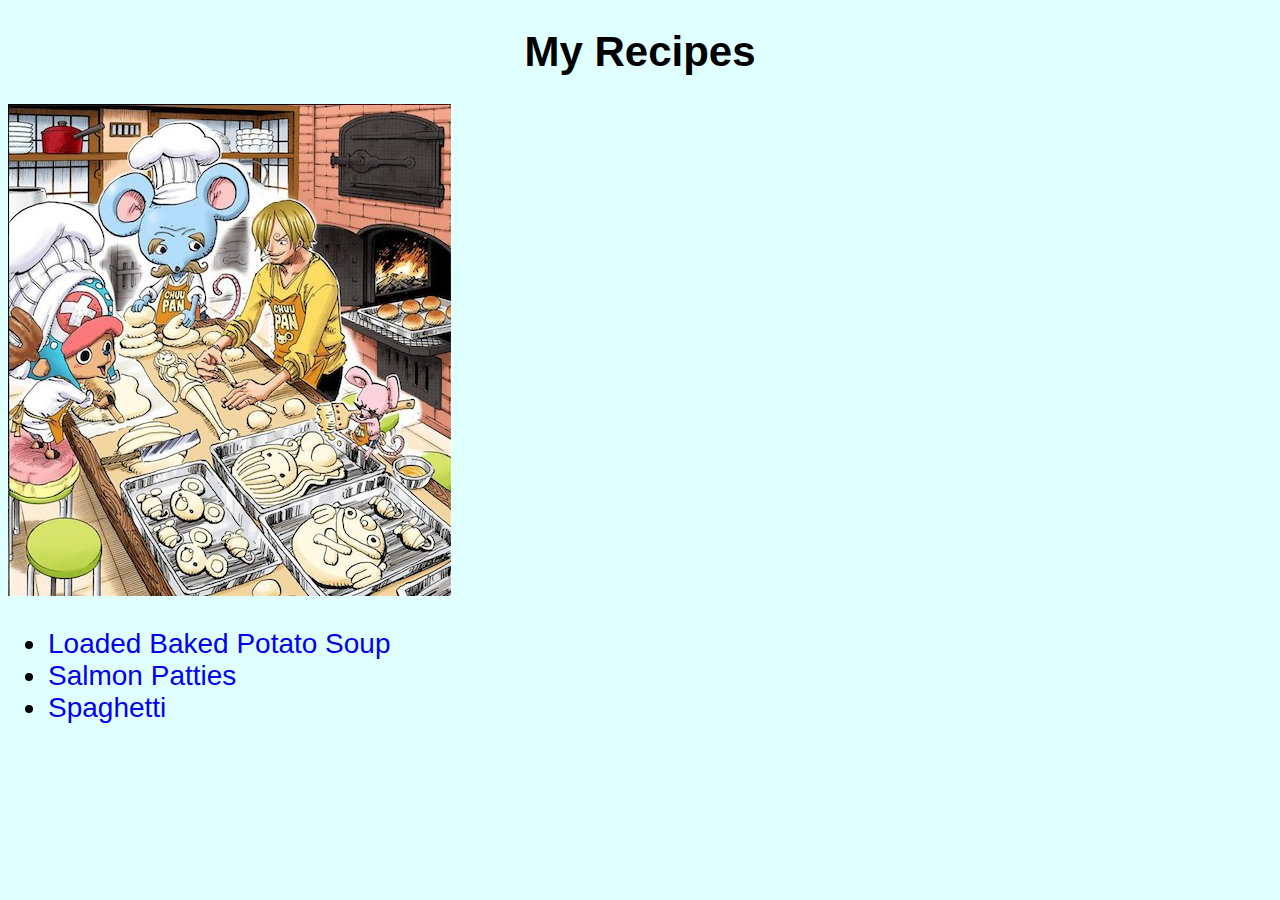
<file: index.html>
<!DOCTYPE html>
<html lang="en">
<head>
    <meta charset="UTF-8">
    <meta http-equiv="X-UA-Compatible" content="IE=edge">
    <meta name="viewport" content="width=device-width, initial-scale=1.0">
    <link rel="stylesheet" href="styles.css">
    <title>Recipes</title>
</head>
<body>
    <h1>My Recipes</h1>
    <img src="images/sanji.jpg" alt="">

    <ul>
        <li>
            <a href="recipes/soup.html">Loaded Baked Potato Soup</a>
        </li>
        <li>
            <a href="recipes/salmonpatties.html">Salmon Patties</a>
        </li>
        <li>
            <a href="recipes/spaghetti.html">Spaghetti</a>
        </li>
    </ul>
</body>
</html>
</file>
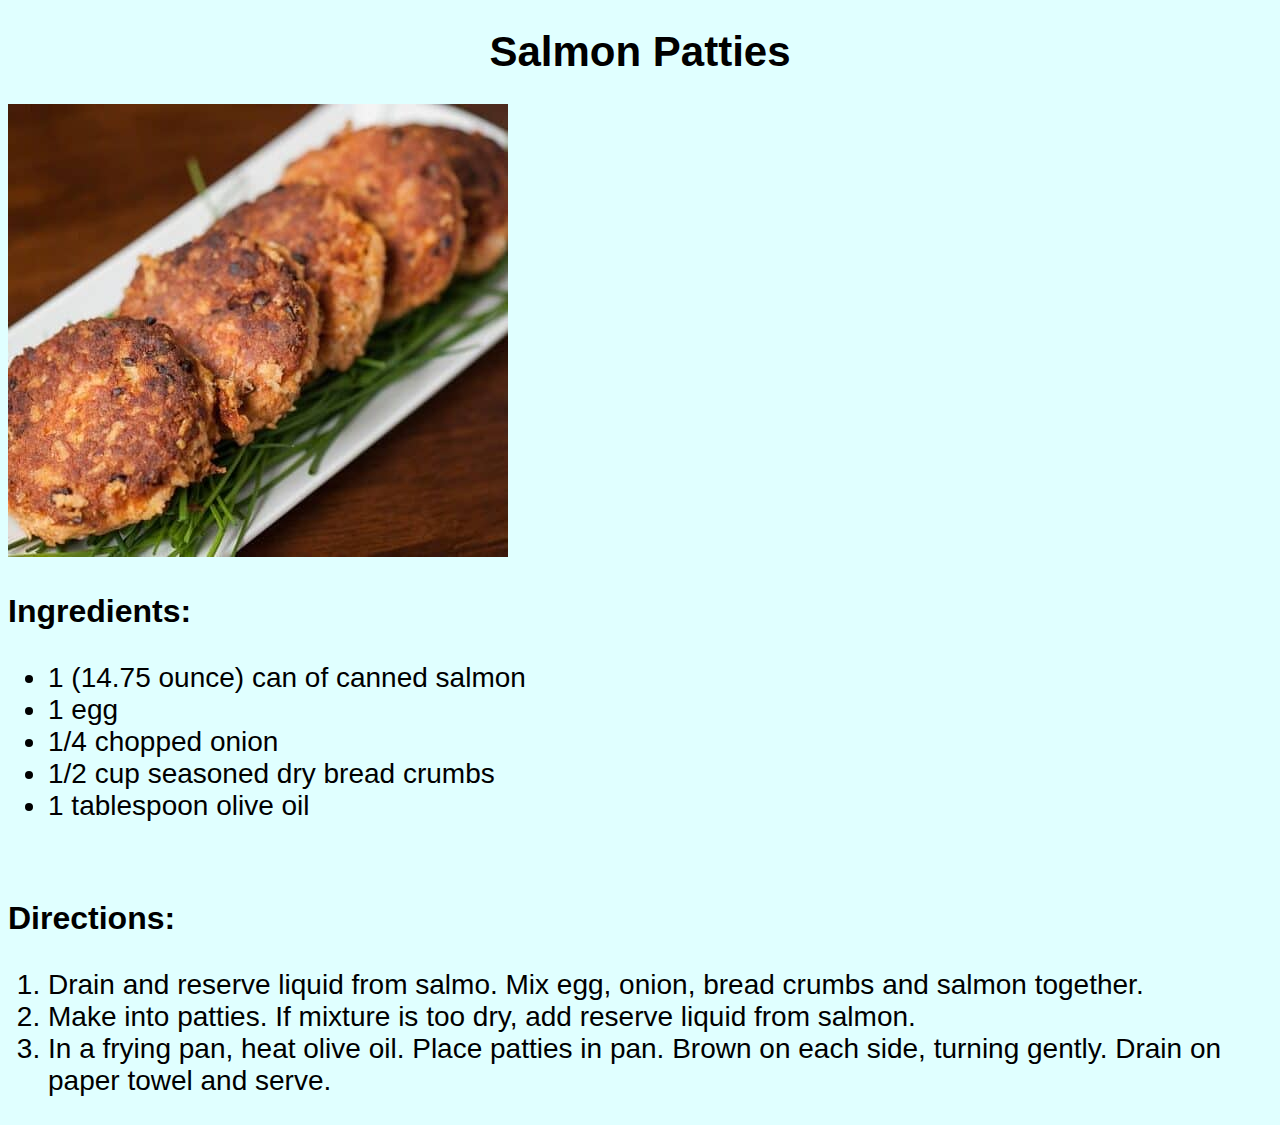
<file: recipes/salmonpatties.html>
<!DOCTYPE html>
<html lang="en">
<head>
    <meta charset="UTF-8">
    <meta http-equiv="X-UA-Compatible" content="IE=edge">
    <meta name="viewport" content="width=device-width, initial-scale=1.0">
    <link rel="stylesheet" href="../styles.css">
    <title>Salmon Patties</title>
</head>
<body>
    <h1>Salmon Patties</h1>
    <img src="../images/patties.jpg" alt="">
    <h3>Ingredients:</h3>
        <ul>
            <li>1 (14.75 ounce) can of canned salmon</li>
            <li>1 egg</li>
            <li>1/4 chopped onion</li>
            <li>1/2 cup seasoned dry bread crumbs</li>
            <li>1 tablespoon olive oil</li>
        </ul>
        <br>
        <h3>Directions:</h3>
        <ol>
            <li>Drain and reserve liquid from salmo. Mix egg, onion, bread crumbs and salmon together.</li>
            <li>Make into patties. If mixture is too dry, add reserve liquid from salmon.</li>
            <li>In a frying pan, heat olive oil. Place patties in pan. Brown on each side, turning gently. Drain on paper towel and serve.</li>
        </ol>
    
</body>
</html>
</file>
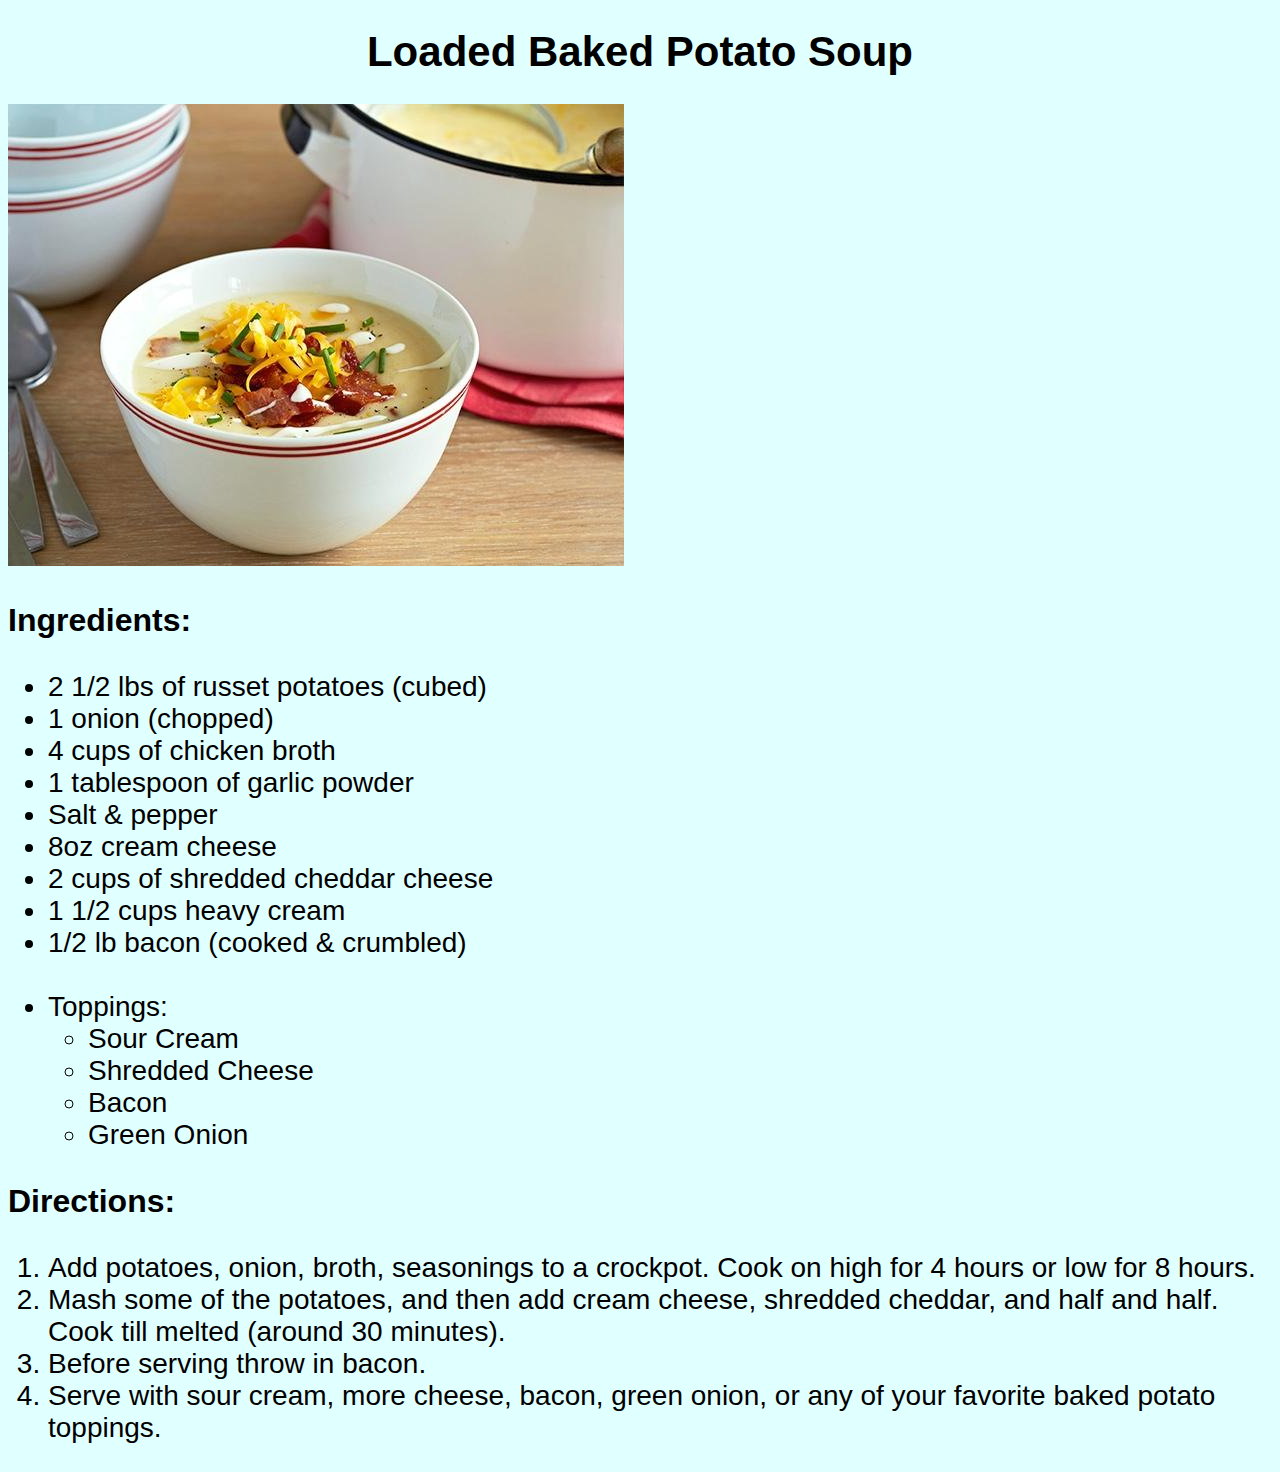
<file: recipes/soup.html>
<!DOCTYPE html>
<html lang="en">
<head>
    <meta charset="UTF-8">
    <meta http-equiv="X-UA-Compatible" content="IE=edge">
    <meta name="viewport" content="width=device-width, initial-scale=1.0">
    <link rel="stylesheet" href="../styles.css">
    <title>Loaded Baked Potato Soup</title>
</head>
<body>
    <h1>Loaded Baked Potato Soup</h1>
    <img src="../images/tater.jpeg" alt="">
    <h3>Ingredients:</h3>
        <ul>
            <li>2 1/2 lbs of russet potatoes (cubed)</li>
            <li>1 onion (chopped)</li>
            <li>4 cups of chicken broth</li>
            <li>1 tablespoon of garlic powder</li>
            <li>Salt & pepper</li>
            <li>8oz cream cheese</li>
            <li>2 cups of shredded cheddar cheese</li>
            <li>1 1/2 cups heavy cream</li>
            <li>1/2 lb bacon (cooked & crumbled)</li>
            <br>
            <li>Toppings:
                <ul>
                    <li>Sour Cream</li>
                    <li>Shredded Cheese</li>
                    <li>Bacon</li>
                    <li>Green Onion</li>
                </ul>
            </li>
        </ul>
    <h3>Directions:</h3>
        <ol>
            <li>Add potatoes, onion, broth, seasonings to a crockpot. Cook on high for 4 hours or low for 8 hours.</li>
            <li>Mash some of the potatoes, and then add cream cheese, shredded cheddar, and half and half. Cook till melted (around 30 minutes).</li>
            <li>Before serving throw in bacon.</li>
            <li>Serve with sour cream, more cheese, bacon, green onion, or any of your favorite baked potato toppings.</li>
        </ol>
</body>
</html>
</file>
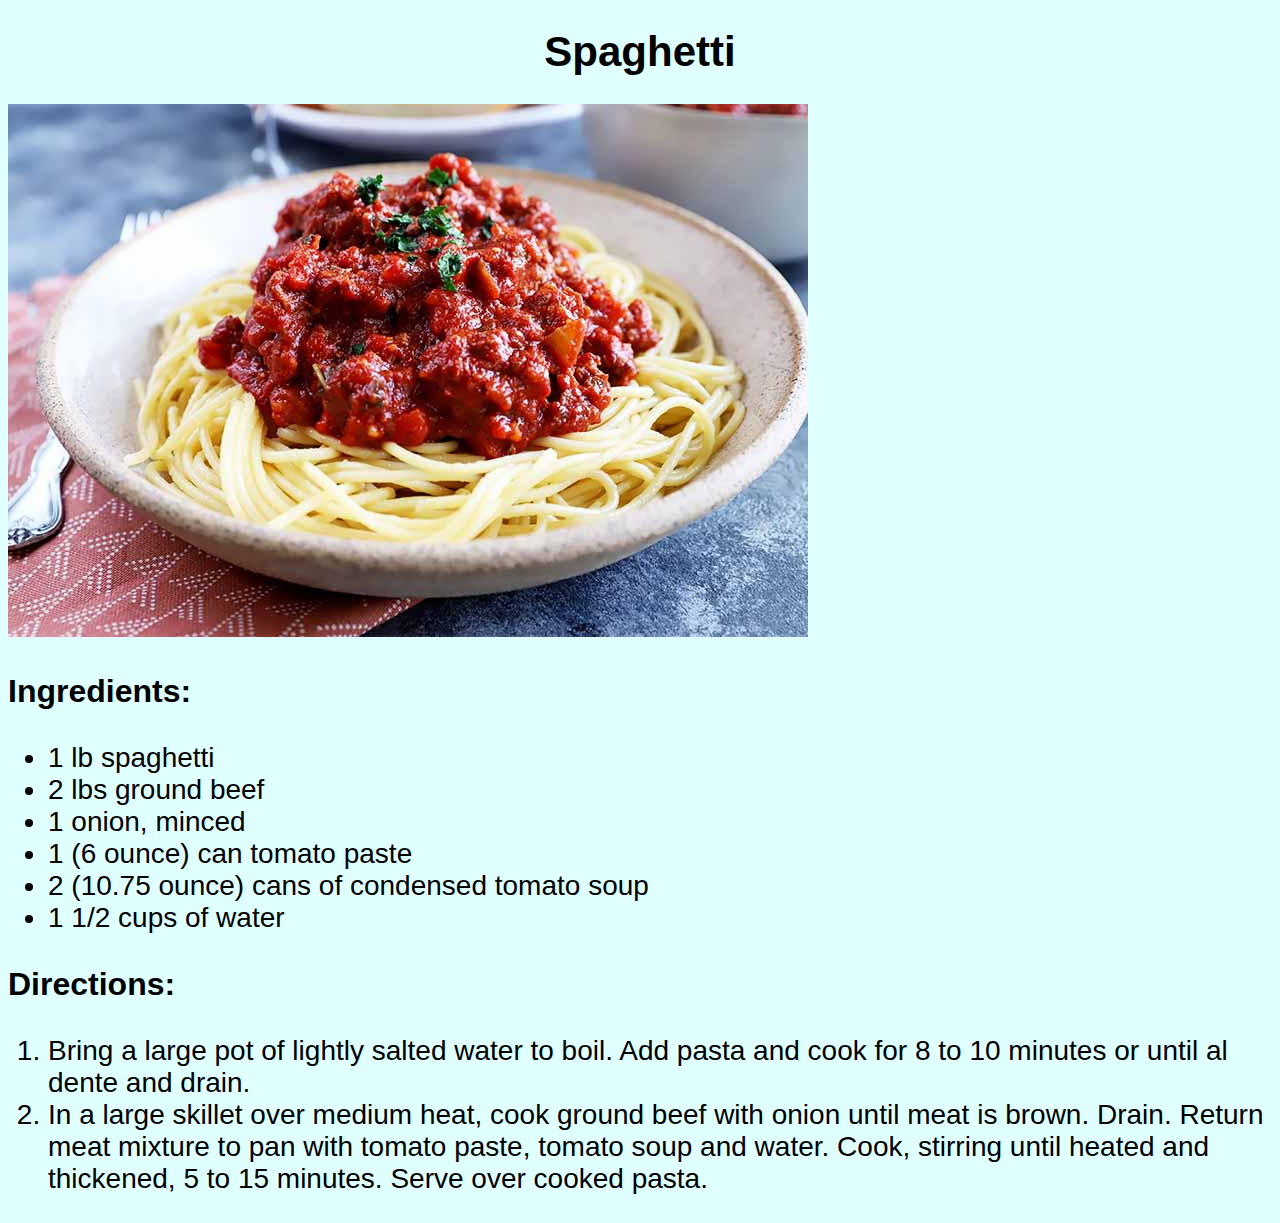
<file: recipes/spaghetti.html>
<!DOCTYPE html>
<html lang="en">
<head>
    <meta charset="UTF-8">
    <meta http-equiv="X-UA-Compatible" content="IE=edge">
    <meta name="viewport" content="width=device-width, initial-scale=1.0">
    <link rel="stylesheet" href="../styles.css">
    <title>Spaghetti</title>
</head>
<body>
    <h1>Spaghetti</h1>
    <img src="../images/spaghetti.jpg" alt="">
    <h3>Ingredients:</h3>
    <ul>
        <li>1 lb spaghetti</li>
        <li>2 lbs ground beef</li>
        <li>1 onion, minced</li>
        <li>1 (6 ounce) can tomato paste</li>
        <li>2 (10.75 ounce) cans of condensed tomato soup</li>
        <li>1 1/2 cups of water</li>
    </ul>
    <h3>Directions:</h3>
    <ol>
        <li>Bring a large pot of lightly salted water to boil. Add pasta and cook for 8 to 10 minutes or until al dente and drain.</li>
        <li>In a large skillet over medium heat, cook ground beef with onion until meat is brown. Drain. Return meat mixture to pan with tomato 
            paste, tomato soup and water. Cook, stirring until heated and thickened, 5 to 15 minutes. Serve over cooked pasta.
        </li>
    </ol>
</body>
</html>
</file>
<file: styles.css>
* { 
    background-color: lightcyan;
    font-family: 'Gill Sans', 'Gill Sans MT', Calibri, 'Trebuchet MS', sans-serif;
}

h1 {
    text-align: center;
    font-size: 42px;
}

h3 {
    font-size: 32px;
}

ul {
    font-size: 28px;
}

ol {
    font-size: 28px;
}

a:link {
    text-decoration: none;
}
</file>
